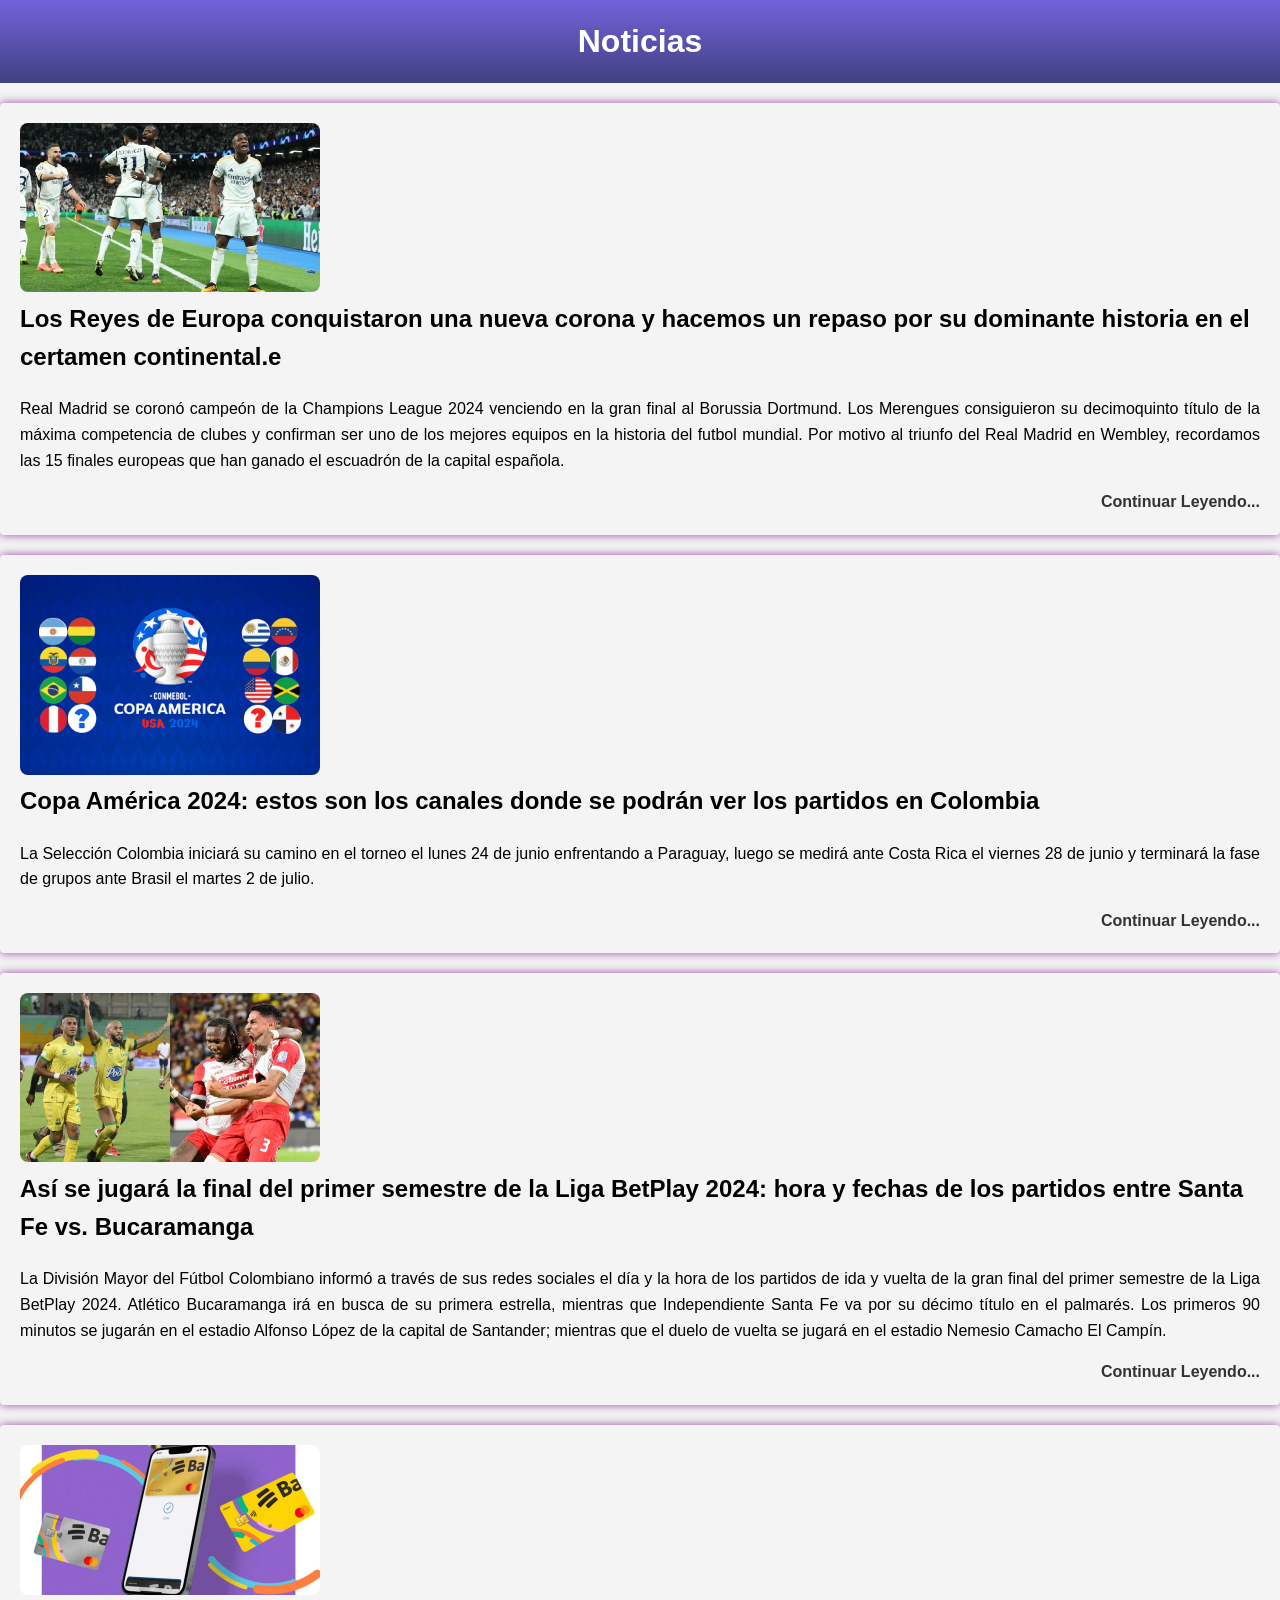
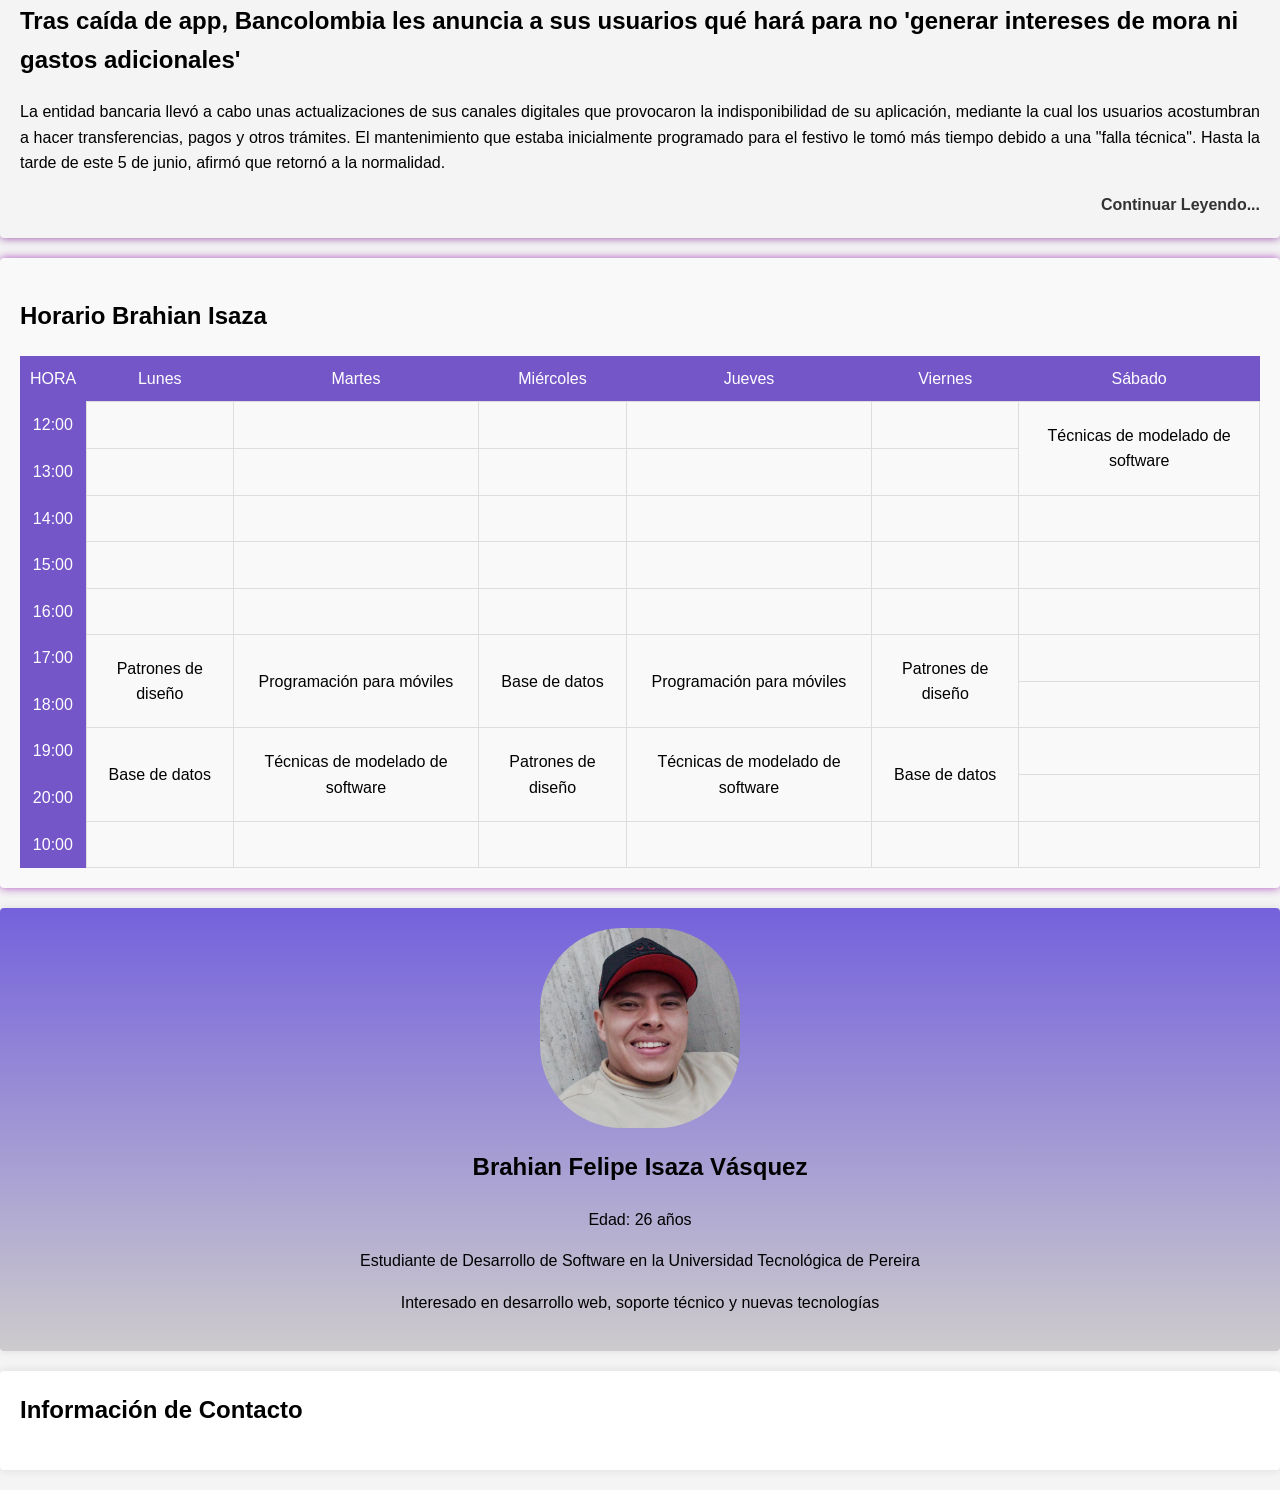
<file: index.html>
<!DOCTYPE html>
<html lang="es">
<head>
    <meta charset="UTF-8">
    <meta name="viewport" content="width=device-width, initial-scale=1.0">
    <title>Noticias</title>
    <link rel="stylesheet" href="styles.css">
</head>
<body>
    <header>
        <h1>Noticias</h1>
    </header>

     <section>
        <div class="noticia">
            <img src="images/realmadrid.jfif" alt="Noticia 1">
            <h2>Los Reyes de Europa conquistaron una nueva corona y hacemos un repaso por su dominante historia en el certamen continental.e</h2>
            <p>Real Madrid se coronó campeón de la Champions League 2024 venciendo en la gran final al Borussia Dortmund. Los Merengues consiguieron su decimoquinto título de la máxima competencia de clubes y confirman ser uno de los mejores equipos en la historia del futbol mundial.

Por motivo al triunfo del Real Madrid en Wembley, recordamos las 15 finales europeas que han ganado el escuadrón de la capital española.</p>
            <a href="https://www.espn.com.co/futbol/champions-league/nota/_/id/13731516/real-madrid-campeon-champions-league-titulos-europa-lista">Continuar Leyendo...</a>
        </div>

        <div class="noticia">
            <img src="images/copaamerica.jpg" alt="Noticia 2">
            <h2>Copa América 2024: estos son los canales donde se podrán ver los partidos en Colombia</h2>
            <p>La Selección Colombia iniciará su camino en el torneo el lunes 24 de junio enfrentando a Paraguay, luego se medirá ante Costa Rica el viernes 28 de junio y terminará la fase de grupos ante Brasil el martes 2 de julio.</p>
            <a href="https://www.wradio.com.co/2024/06/11/copa-america-2024-estos-son-los-canales-donde-se-podran-ver-los-partidos-en-colombia/">Continuar Leyendo...</a>
        </div>

        <div class="noticia">
            <img src="images/finalcolombia.avif" alt="Noticia 3">
            <h2>Así se jugará la final del primer semestre de la Liga BetPlay 2024: hora y fechas de los partidos entre Santa Fe vs. Bucaramanga</h2>
            <p>La División Mayor del Fútbol Colombiano informó a través de sus redes sociales el día y la hora de los partidos de ida y vuelta de la gran final del primer semestre de la Liga BetPlay 2024. Atlético Bucaramanga irá en busca de su primera estrella, mientras que Independiente Santa Fe va por su décimo título en el palmarés. Los primeros 90 minutos se jugarán en el estadio Alfonso López de la capital de Santander; mientras que el duelo de vuelta se jugará en el estadio Nemesio Camacho El Campín.</p>
            <a href="https://www.infobae.com/colombia/deportes/2024/06/03/asi-se-jugara-la-final-del-primer-semestre-de-la-liga-betplay-2024-hora-y-fechas-de-los-partidos-entre-santa-fe-vs-bucaramanga/">Continuar Leyendo...</a>
        </div>

        <div class="noticia">
            <img src="images/bancolombia.jpeg" alt="Noticia 4">
            <h2>Tras caída de app, Bancolombia les anuncia a sus usuarios qué hará para no 'generar intereses de mora ni gastos adicionales'</h2>
            <p>La entidad bancaria llevó a cabo unas actualizaciones de sus canales digitales que provocaron la indisponibilidad de su aplicación, mediante la cual los usuarios acostumbran a hacer transferencias, pagos y otros trámites. El mantenimiento que estaba inicialmente programado para el festivo le tomó más tiempo debido a una "falla técnica". Hasta la tarde de este 5 de junio, afirmó que retornó a la normalidad.</p>
            <a href="https://www.eltiempo.com/economia/finanzas-personales/tras-caida-de-app-bancolombia-les-anuncia-a-sus-usuarios-que-hara-para-no-generar-intereses-de-mora-ni-gastos-adicionales-3349832">Continuar Leyendo...</a>
        </div>

        <div class="horario_Brahian">
            <h2>Horario Brahian Isaza</h2>
            <table>
                <tbody>
                    <tr>
                        <th class="hora">HORA</th>
                        <th class="dia">Lunes</th>
                        <th class="dia">Martes</th>
                        <th class="dia">Miércoles</th>
                        <th class="dia">Jueves</th>
                        <th class="dia">Viernes</th>
                        <th class="dia">Sábado</th>
                    </tr>
                    <tr>
                        <th class="hora">12:00</th>
                        <td>&nbsp;</td>
                        <td>&nbsp;</td>
                        <td>&nbsp;</td>
                        <td>&nbsp;</td>
                        <td>&nbsp;</td>
                        <td rowspan="2" class="TMS">Técnicas de modelado de software</td>
                    </tr>
                    <tr>
                        <th class="hora">13:00</th>
                        <td>&nbsp;</td>
                        <td>&nbsp;</td>
                        <td>&nbsp;</td>
                        <td>&nbsp;</td>
                        <td>&nbsp;</td>
                    </tr>
                    <tr>
                        <th class="hora">14:00</th>
                        <td>&nbsp;</td>
                        <td>&nbsp;</td>
                        <td>&nbsp;</td>
                        <td>&nbsp;</td>
                        <td>&nbsp;</td>
                        <td>&nbsp;</td>
                    </tr>
                    <tr>
                        <th class="hora">15:00</th>
                        <td>&nbsp;</td>
                        <td>&nbsp;</td>
                        <td>&nbsp;</td>
                        <td>&nbsp;</td>
                        <td>&nbsp;</td>
                        <td>&nbsp;</td>
                    </tr>
                    <tr>
                        <th class="hora">16:00</th>
                        <td>&nbsp;</td>
                        <td>&nbsp;</td>
                        <td>&nbsp;</td>
                        <td>&nbsp;</td>
                        <td>&nbsp;</td>
                        <td>&nbsp;</td>
                    </tr>
                    <tr>
                        <th class="hora">17:00</th>
                        <td rowspan="2" class="PDD">Patrones de diseño</td>
                        <td rowspan="2" class="PPM">Programación para móviles</td>
                        <td rowspan="2" class="DB">Base de datos</td>
                        <td rowspan="2" class="PPM">Programación para móviles</td>
                        <td rowspan="2" class="PDD">Patrones de diseño</td>
                        <td>&nbsp;</td>
                    </tr>
                    <tr>
                        <th class="hora">18:00</th>
                        <td>&nbsp;</td>
                    </tr>
                    <tr>
                        <th class="hora">19:00</th>
                        <td rowspan="2" class="DB">Base de datos</td>
                        <td rowspan="2" class="TMS">Técnicas de modelado de software</td>
                        <td rowspan="2" class="PDD">Patrones de diseño</td>
                        <td rowspan="2" class="TMS">Técnicas de modelado de software</td>
                        <td rowspan="2" class="DB">Base de datos</td>
                        <td>&nbsp;</td>
                    </tr>
                    <tr>
                        <th class="hora">20:00</th>
                        <td>&nbsp;</td>
                    </tr>
                    <tr>
                        <th class="hora">10:00</th>
                        <td>&nbsp;</td>
                        <td>&nbsp;</td>
                        <td>&nbsp;</td>
                        <td>&nbsp;</td>
                        <td>&nbsp;</td>
                        <td>&nbsp;</td>
                    </tr>
                </tbody>
            </table>
        </div>

        <div class="perfil">
            <img src="images/perfil.jpg" alt="Brahian Isaza">
            <h2>Brahian Felipe Isaza Vásquez</h2>
            <p>Edad: 26 años</p>
            <p>Estudiante de Desarrollo de Software en la Universidad Tecnológica de Pereira</p>
            <p>Interesado en desarrollo web, soporte técnico y nuevas tecnologías</p>
        </div>

        <div class="contacto">
            <h2>Información de Contacto</h2
</file>
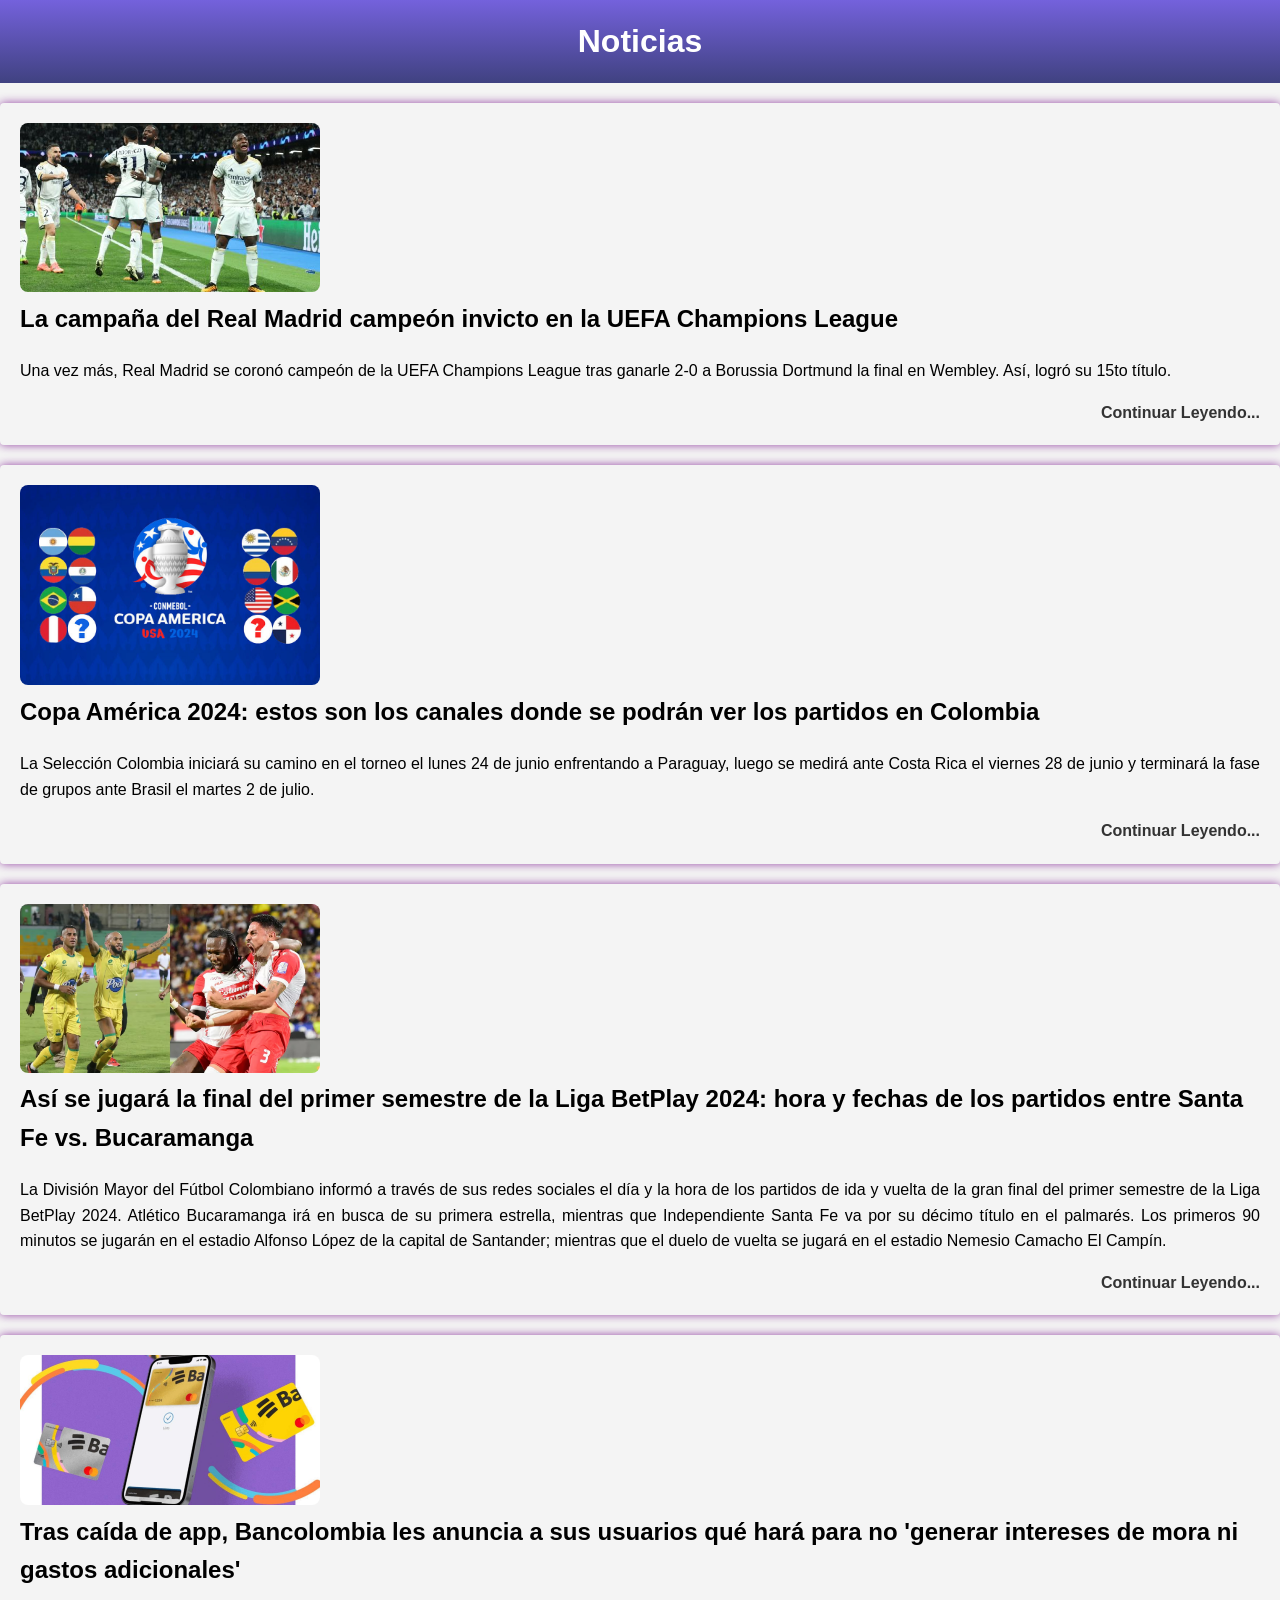
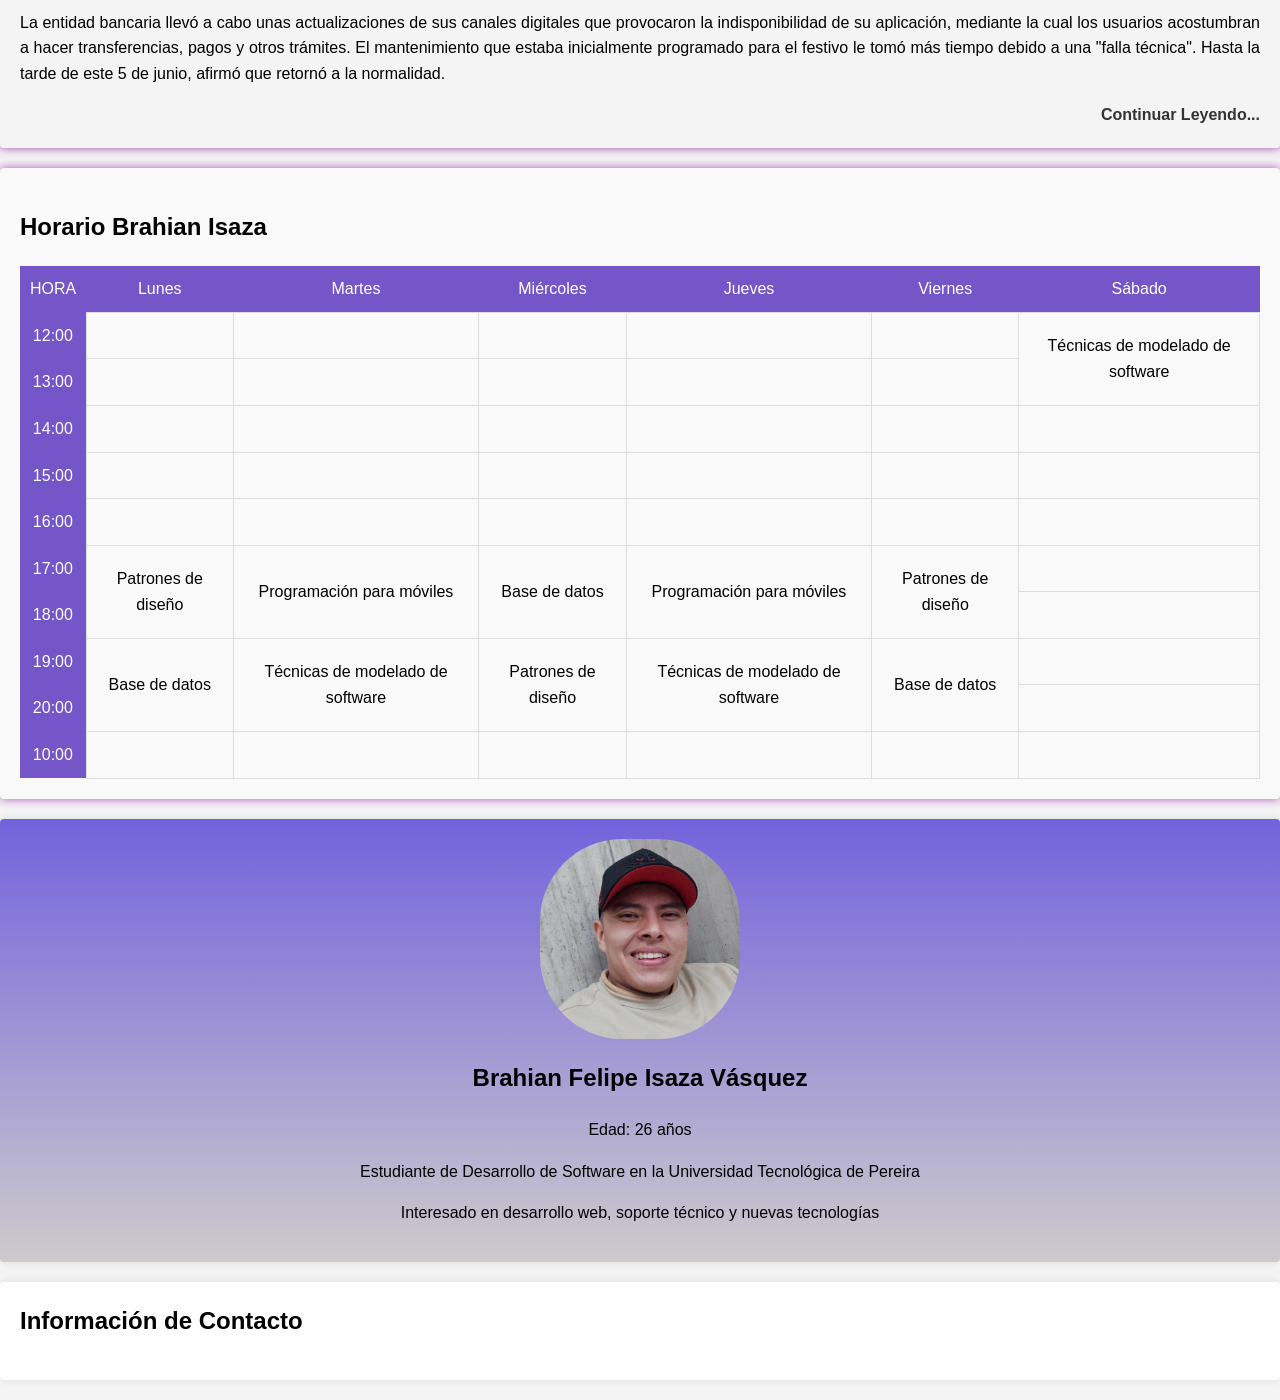
<file: Untitled-1.html>
<!DOCTYPE html>
<html lang="es">
<head>
    <meta charset="UTF-8">
    <meta name="viewport" content="width=device-width, initial-scale=1.0">
    <title>Noticias</title>
    <link rel="stylesheet" href="styles.css">
</head>
<body>
    <header>
        <h1>Noticias</h1>
    </header>

    <section>
        <div class="noticia">
            <img src="images/realmadrid.jfif" alt="Noticia 1">
            <h2>La campaña del Real Madrid campeón invicto en la UEFA Champions League</h2>
            <p>Una vez más, Real Madrid se coronó campeón de la UEFA Champions League tras ganarle 2-0 a Borussia Dortmund la final en Wembley. Así, logró su 15to título.</p>
            <a href="https://www.wradio.com.co/2024/06/11/copa-america-2024-estos-son-los-canales-donde-se-podran-ver-los-partidos-en-colombia/">Continuar Leyendo...</a>
        </div>

        <div class="noticia">
            <img src="images/copaamerica.jpg" alt="Noticia 2">
            <h2>Copa América 2024: estos son los canales donde se podrán ver los partidos en Colombia</h2>
            <p>La Selección Colombia iniciará su camino en el torneo el lunes 24 de junio enfrentando a Paraguay, luego se medirá ante Costa Rica el viernes 28 de junio y terminará la fase de grupos ante Brasil el martes 2 de julio.</p>
            <a href="https://www.dw.com/es/qu%C3%A9-implica-la-pugna-entre-israel-e-ir%C3%A1n-para-la-econom%C3%ADa-mundial/a-68833289">Continuar Leyendo...</a>
        </div>

        <div class="noticia">
            <img src="images/finalcolombia.avif" alt="Noticia 3">
            <h2>Así se jugará la final del primer semestre de la Liga BetPlay 2024: hora y fechas de los partidos entre Santa Fe vs. Bucaramanga</h2>
            <p>La División Mayor del Fútbol Colombiano informó a través de sus redes sociales el día y la hora de los partidos de ida y vuelta de la gran final del primer semestre de la Liga BetPlay 2024. Atlético Bucaramanga irá en busca de su primera estrella, mientras que Independiente Santa Fe va por su décimo título en el palmarés. Los primeros 90 minutos se jugarán en el estadio Alfonso López de la capital de Santander; mientras que el duelo de vuelta se jugará en el estadio Nemesio Camacho El Campín.</p>
            <a href="https://www.infobae.com/colombia/deportes/2024/06/03/asi-se-jugara-la-final-del-primer-semestre-de-la-liga-betplay-2024-hora-y-fechas-de-los-partidos-entre-santa-fe-vs-bucaramanga/">Continuar Leyendo...</a>
        </div>

        <div class="noticia">
            <img src="images/bancolombia.jpeg" alt="Noticia 4">
            <h2>Tras caída de app, Bancolombia les anuncia a sus usuarios qué hará para no 'generar intereses de mora ni gastos adicionales'</h2>
            <p>La entidad bancaria llevó a cabo unas actualizaciones de sus canales digitales que provocaron la indisponibilidad de su aplicación, mediante la cual los usuarios acostumbran a hacer transferencias, pagos y otros trámites. El mantenimiento que estaba inicialmente programado para el festivo le tomó más tiempo debido a una "falla técnica". Hasta la tarde de este 5 de junio, afirmó que retornó a la normalidad.</p>
            <a href="https://www.eltiempo.com/economia/finanzas-personales/tras-caida-de-app-bancolombia-les-anuncia-a-sus-usuarios-que-hara-para-no-generar-intereses-de-mora-ni-gastos-adicionales-3349832">Continuar Leyendo...</a>
        </div>

        <div class="horario_Brahian">
            <h2>Horario Brahian Isaza</h2>
            <table>
                <tbody>
                    <tr>
                        <th class="hora">HORA</th>
                        <th class="dia">Lunes</th>
                        <th class="dia">Martes</th>
                        <th class="dia">Miércoles</th>
                        <th class="dia">Jueves</th>
                        <th class="dia">Viernes</th>
                        <th class="dia">Sábado</th>
                    </tr>
                    <tr>
                        <th class="hora">12:00</th>
                        <td>&nbsp;</td>
                        <td>&nbsp;</td>
                        <td>&nbsp;</td>
                        <td>&nbsp;</td>
                        <td>&nbsp;</td>
                        <td rowspan="2" class="TMS">Técnicas de modelado de software</td>
                    </tr>
                    <tr>
                        <th class="hora">13:00</th>
                        <td>&nbsp;</td>
                        <td>&nbsp;</td>
                        <td>&nbsp;</td>
                        <td>&nbsp;</td>
                        <td>&nbsp;</td>
                    </tr>
                    <tr>
                        <th class="hora">14:00</th>
                        <td>&nbsp;</td>
                        <td>&nbsp;</td>
                        <td>&nbsp;</td>
                        <td>&nbsp;</td>
                        <td>&nbsp;</td>
                        <td>&nbsp;</td>
                    </tr>
                    <tr>
                        <th class="hora">15:00</th>
                        <td>&nbsp;</td>
                        <td>&nbsp;</td>
                        <td>&nbsp;</td>
                        <td>&nbsp;</td>
                        <td>&nbsp;</td>
                        <td>&nbsp;</td>
                    </tr>
                    <tr>
                        <th class="hora">16:00</th>
                        <td>&nbsp;</td>
                        <td>&nbsp;</td>
                        <td>&nbsp;</td>
                        <td>&nbsp;</td>
                        <td>&nbsp;</td>
                        <td>&nbsp;</td>
                    </tr>
                    <tr>
                        <th class="hora">17:00</th>
                        <td rowspan="2" class="PDD">Patrones de diseño</td>
                        <td rowspan="2" class="PPM">Programación para móviles</td>
                        <td rowspan="2" class="DB">Base de datos</td>
                        <td rowspan="2" class="PPM">Programación para móviles</td>
                        <td rowspan="2" class="PDD">Patrones de diseño</td>
                        <td>&nbsp;</td>
                    </tr>
                    <tr>
                        <th class="hora">18:00</th>
                        <td>&nbsp;</td>
                    </tr>
                    <tr>
                        <th class="hora">19:00</th>
                        <td rowspan="2" class="DB">Base de datos</td>
                        <td rowspan="2" class="TMS">Técnicas de modelado de software</td>
                        <td rowspan="2" class="PDD">Patrones de diseño</td>
                        <td rowspan="2" class="TMS">Técnicas de modelado de software</td>
                        <td rowspan="2" class="DB">Base de datos</td>
                        <td>&nbsp;</td>
                    </tr>
                    <tr>
                        <th class="hora">20:00</th>
                        <td>&nbsp;</td>
                    </tr>
                    <tr>
                        <th class="hora">10:00</th>
                        <td>&nbsp;</td>
                        <td>&nbsp;</td>
                        <td>&nbsp;</td>
                        <td>&nbsp;</td>
                        <td>&nbsp;</td>
                        <td>&nbsp;</td>
                    </tr>
                </tbody>
            </table>
        </div>

        <div class="perfil">
            <img src="images/perfil.jpg" alt="Brahian Isaza">
            <h2>Brahian Felipe Isaza Vásquez</h2>
            <p>Edad: 26 años</p>
            <p>Estudiante de Desarrollo de Software en la Universidad Tecnológica de Pereira</p>
            <p>Interesado en desarrollo web, soporte técnico y nuevas tecnologías</p>
        </div>

        <div class="contacto">
            <h2>Información de Contacto</h2
</file>
<file: styles.css>
body {
    font-family: Arial, sans-serif;
    line-height: 1.6;
    margin: 0;
    padding: 0;
    background-color: #f4f4f4;
}

.container {
    max-width: 1100px;
    margin: auto;
    overflow: hidden;
    padding: 0 2rem;
}

/* Estilos del encabezado */
header {
    background: #333;
    color: #fff;
    padding: 1rem;
    text-align: center;
    background: linear-gradient(rgba(84, 61, 214, 0.8), rgba(19, 21, 100, 0.8));
}

header h1 {
    margin: 0;
}

header h2 {
    margin-top: 0;
    font-size: 1.5rem;
}

/* Estilos de las noticias */
.noticia {
    background-color: linear-gradient(rgba(84, 61, 214, 0.8), rgba(19, 21, 100, 0.8));
    margin: 20px 0;
    padding: 20px;
    border-radius: 4px;
    box-shadow: 0 0 10px rgba(127, 32, 146, 0.815);
}

.noticia img {
    
    width: 100%;
    max-width: 300px;
    height: auto;
    border-radius: 8px;
}

.noticia h2 {
    font-size: 1.5rem;
    margin-top: 0;
}

.noticia p {
    text-align: justify;
}

.noticia a {
    display: block;
    text-align: right;
    text-decoration: none;
    color: #333;
    font-weight: bold;
}

.noticia a:hover {
    color: #4406f0;
}

/* Estilos del horario */
.horario_Brahian {
    background: #f9f9f9;
    margin: 20px 0;
    padding: 20px;
    border-radius: 4px;
    overflow-x: auto;
    box-shadow: 0 0 10px rgba(148, 31, 172, 0.767);
}

.horario_Brahian table {
    width: 100%;
    border-collapse: collapse;
}

.horario_Brahian th, .horario_Brahian td {
    padding: 10px;
    text-align: center;
}

.horario_Brahian th {
    background-color: #360ab1ad;
    color: #fff;
    font-weight: normal;
}

.horario_Brahian td {
    border: 1px solid #ddd;
}

/* Estilos del perfil */
.perfil {
    background: linear-gradient(rgba(84, 61, 214, 0.8), rgba(80, 73, 79, 0.24));
    margin: 20px 0;
    padding: 20px;
    border-radius: 4px;
    box-shadow: 0 0 10px rgba(0, 0, 0, 0.1);
    text-align: center; /* Centrar contenido */
}

.perfil img {
    width: 200px; /* Tamaño específico para la imagen */
    height: 200px; /* Tamaño específico para la imagen */
    border-radius: 41%;
    display: block;
    margin: 0 auto; /* Centrar la imagen */
    
}

.perfil h2 {
    margin-top: 20px; /* Espacio arriba del título */
    font-size: 1.5rem;
}

.perfil p {
    margin-top: 5px;
    font-size: 1rem;
}

/* Estilos del contacto */
.contacto {
    background: #fff;
    margin: 20px 0;
    padding: 20px;
    border-radius: 4px;
    box-shadow: 0 0 10px rgba(0, 0, 0, 0.1);
}

.contacto h2 {
    margin-top: 0;
    font-size: 1.5rem;
}

.contacto ul {
    list-style: none;
    padding: 0;
}

.contacto li {
    margin-top: 5px;
}

.contacto a {
    text-decoration: none;
    color: #333;
}

.contacto a:hover {
    color: #000;
}
</file>
